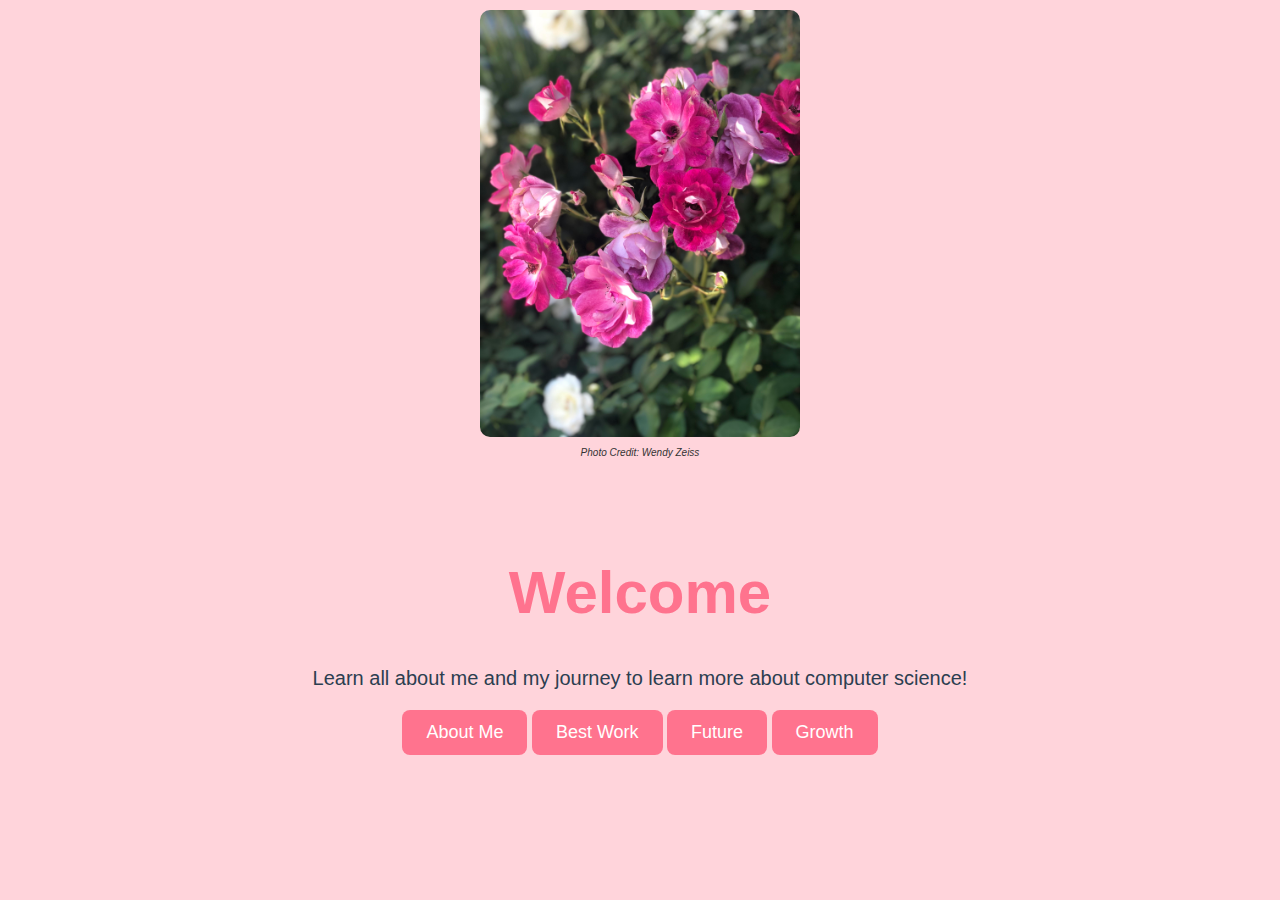
<file: index.html>
<!DOCTYPE html>
<html>
  <head>
       <title>About Me</title>
    <link rel="stylesheet" href="style.css">
  </head>
  <body>
    <img src="/Flowers.jpg" alt="Flowers" class="homepage-image">
    <p class="photo-credit">Photo Credit: Wendy Zeiss</p>
    <div class="container">
      <h1>Welcome</h1>
      <p>Learn all about me and my journey to learn more about computer science!</p>
      <a href="aboutMe.html" class="button">About Me</a>
      <a href="bestWork.html" class="button">Best Work</a>
      <a href="future.html" class="button">Future</a>
      <a href="growth.html" class="button">Growth</a>
    </div>
  </body>
</html>
</file>
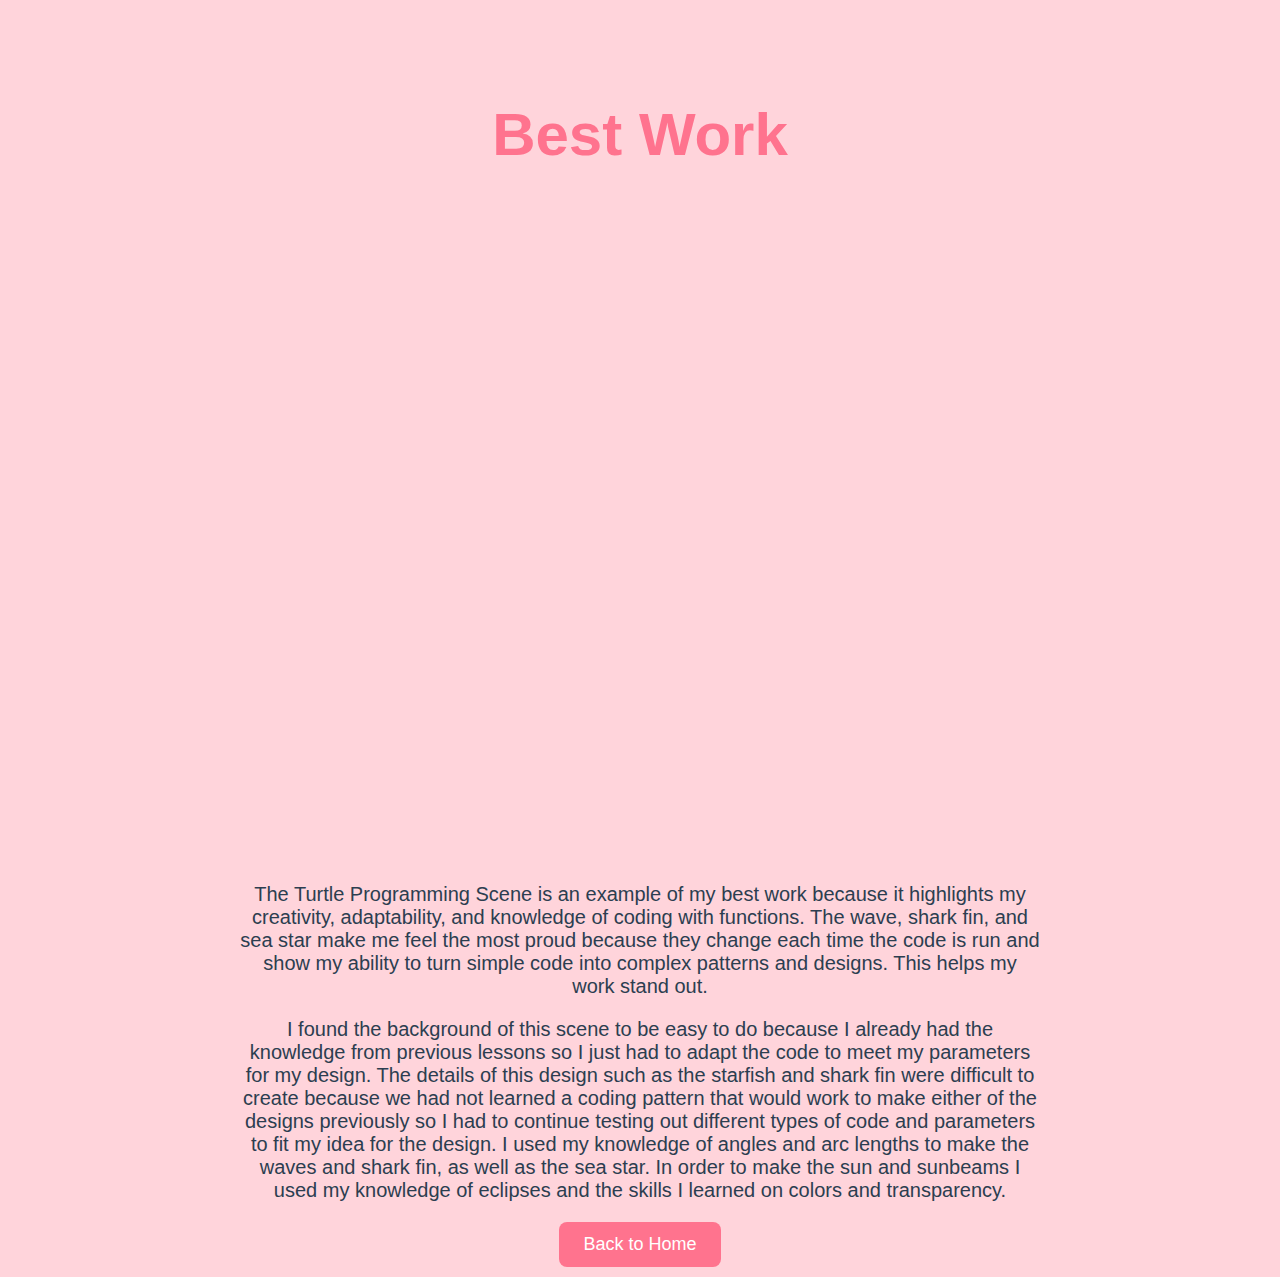
<file: bestWork.html>
<!DOCTYPE html>
<html>
  <head>
    <title>About Me - Best Work </title>
    <link rel="stylesheet" href="style.css">
  </head>
  <body>
       <div class="container">
      <h1>Best Work</h1>
      <iframe width="392" height="620" style="border: 0px;" src="https://studio.code.org/projects/applab/HQ8rvXD_ssjGaPadUDULXEhsbjLi4kkLjGxpMoXP0jo/embed"></iframe>
</div>
      <div class="best-work">
<p>
          The Turtle Programming Scene is an example of my best work because it highlights my creativity, adaptability, and knowledge of coding with functions.
          The wave, shark fin, and sea star make me feel the most proud because they change each time the code is run and show my ability to turn simple code into complex patterns and designs.
          This helps my work stand out.
          </p>
          <p>I found the background of this scene to be easy to do because I already had the knowledge from previous lessons so I just had to adapt the code to meet my parameters for my design. The details of this design such as the starfish and shark fin were difficult to create because we had not learned a coding pattern that would work to make either of the designs previously so I had to continue testing out different types of code and parameters to fit my idea for the design.
          I used my knowledge of angles and arc lengths to make the waves and shark fin, as well as the sea star.
          In order to make the sun and sunbeams I used my knowledge of eclipses and the skills I learned on colors and transparency.
        </p>
        <a href="index.html" class="button">Back to Home</a>
      </div>
 </body>
</html>
</file>
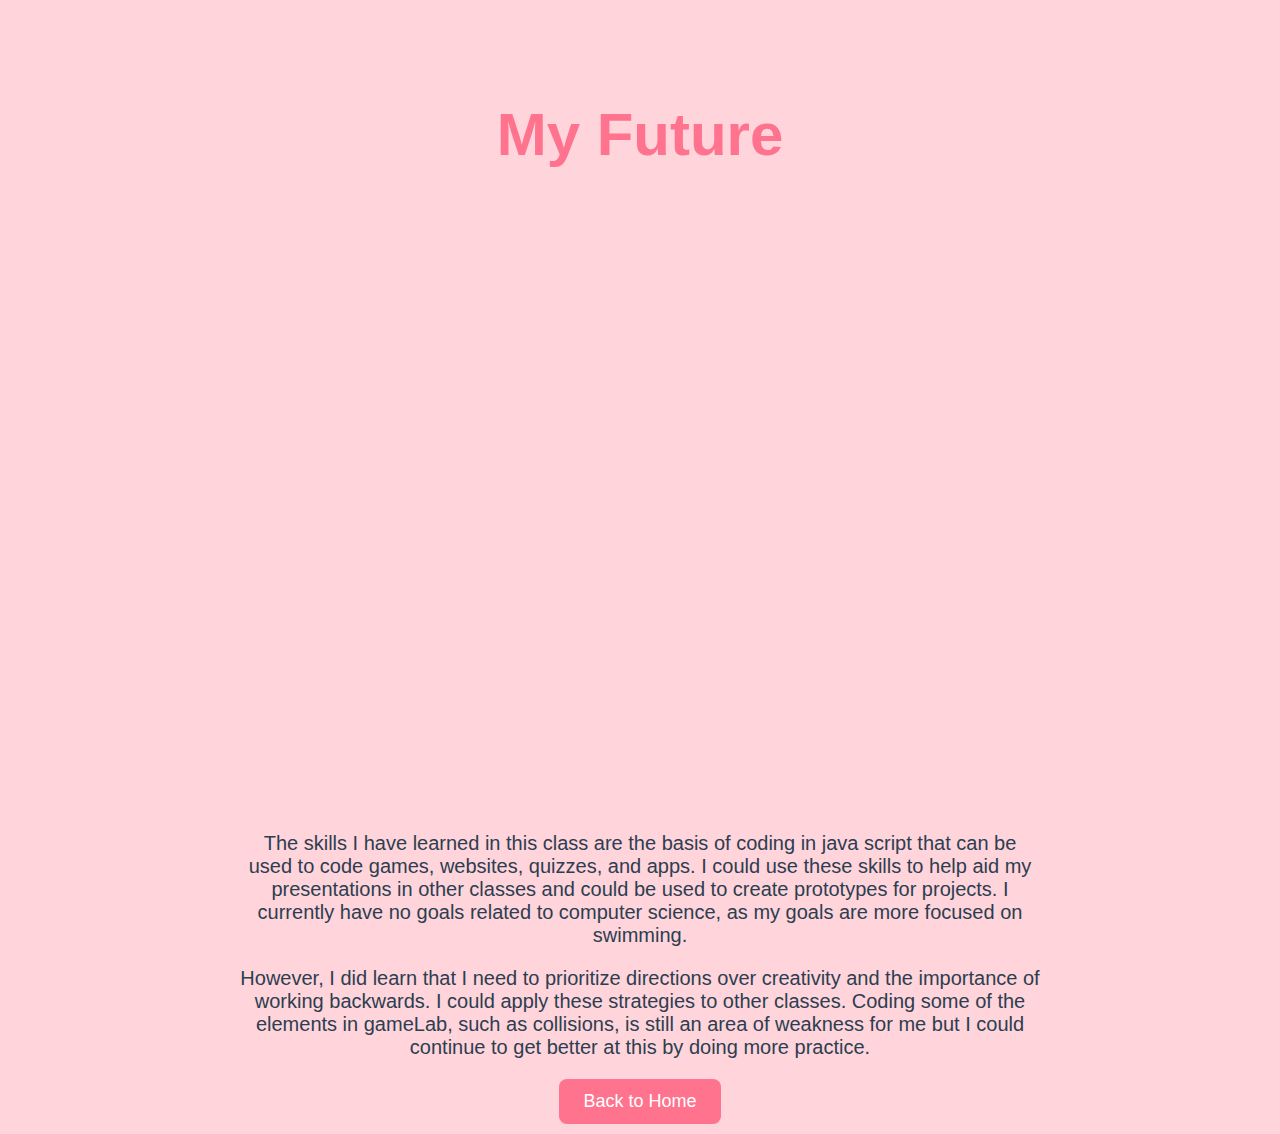
<file: future.html>
<!DOCTYPE html>
<html>
  <head>
    <title>About Me - My Future </title>
    <link rel="stylesheet" href="style.css">
  </head>
  <body>
       <div class="container">
      <h1>My Future</h1>
<iframe src="https://docs.google.com/presentation/d/e/2PACX-1vSrfWoIYz82yVFliv6Gsvn0Nw5rOuWE6hJuaA8m5bDsLcmI4bP4Y7ikcsdkPHbk-vF3MXTKL9cXmz3p/pubembed?start=false&loop=false&delayms=3000" frameborder="0" width="960" height="569" allowfullscreen="true" mozallowfullscreen="true" webkitallowfullscreen="true"></iframe>
</div>
<div class="future">
        <p>
         The skills I have learned in this class are the basis of coding in java script that can be used to code games, websites, quizzes, and apps.
         I could use these skills to help aid my presentations in other classes and could be used to create prototypes for projects.
         I currently have no goals related to computer science, as my goals are more focused on swimming.
         </p>
         <p>
         However, I did learn that I need to prioritize directions over creativity and the importance of working backwards.
         I could apply these strategies to other classes.
         Coding some of the elements in gameLab, such as collisions, is still an area of weakness for me but I could continue to get better at this by doing more practice.
        </p>
        <a href="index.html" class="button">Back to Home</a>
      </div>
 </body>
</html>
</file>
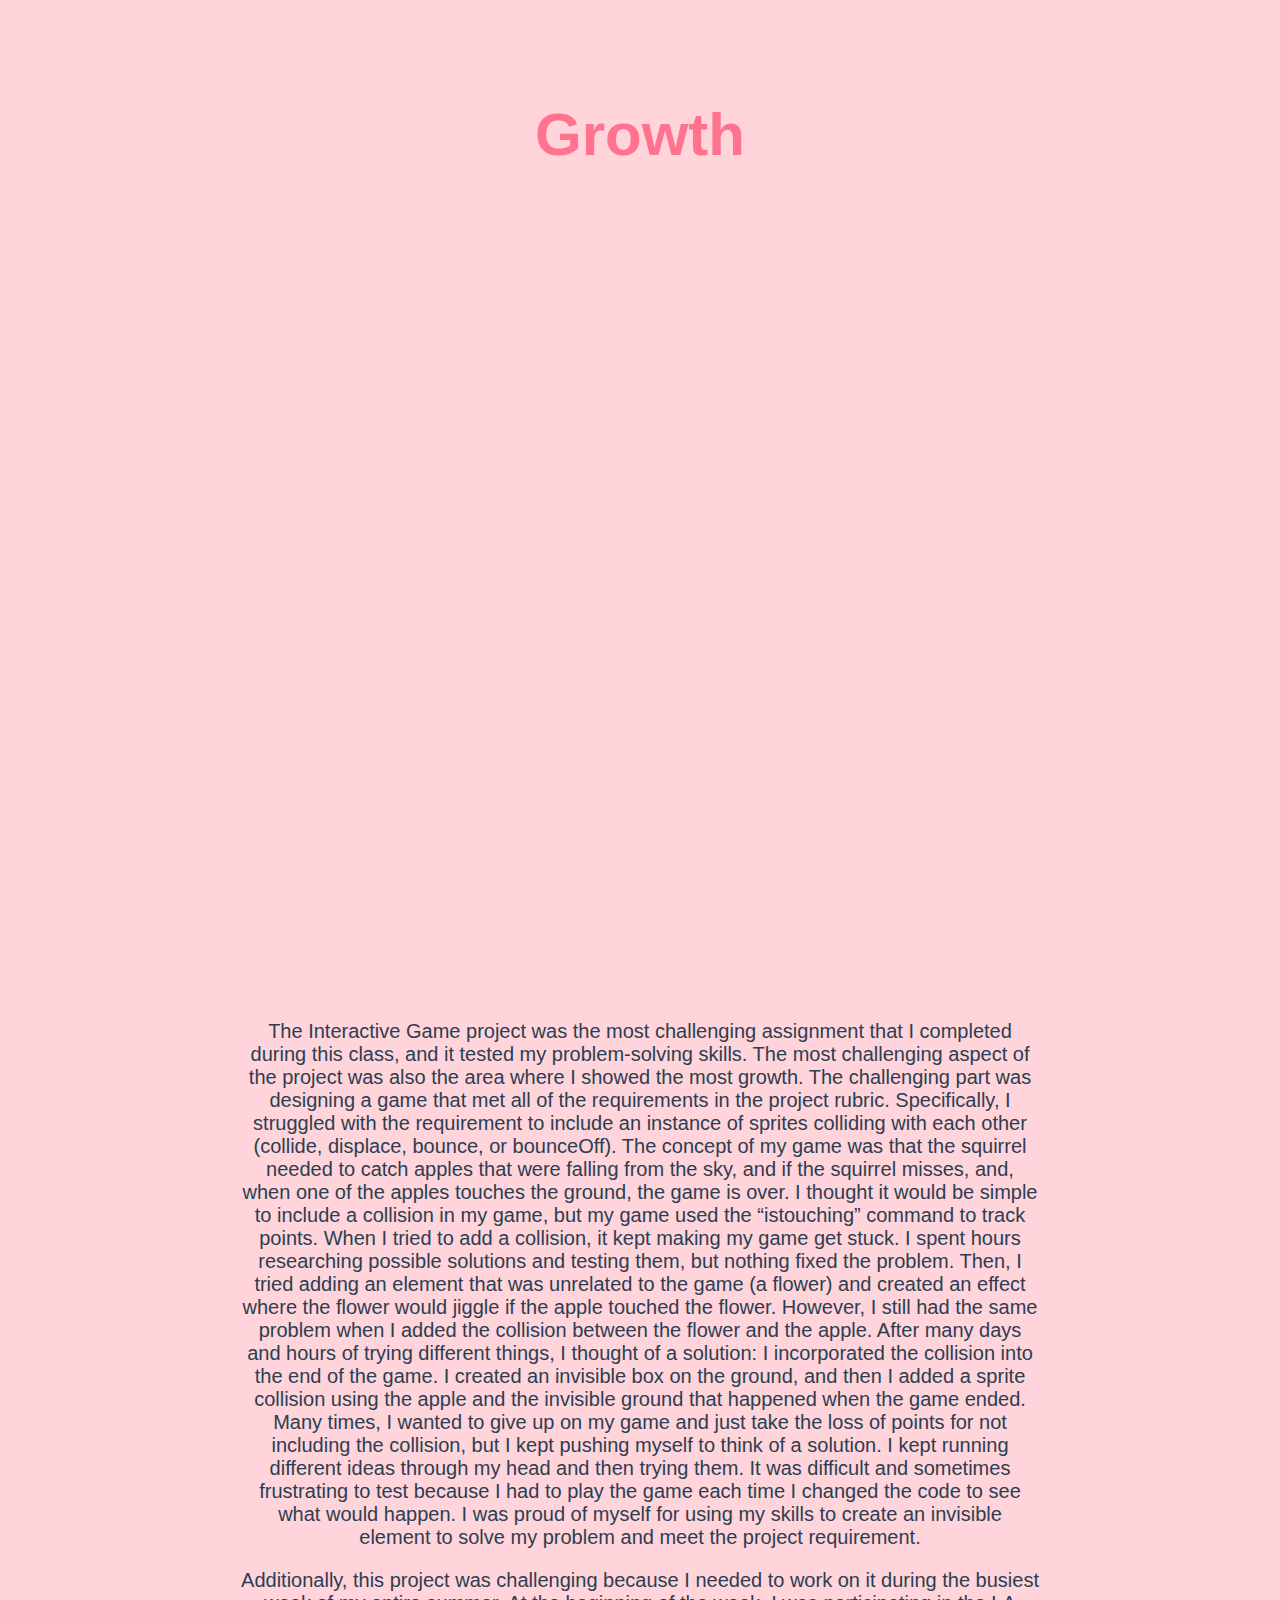
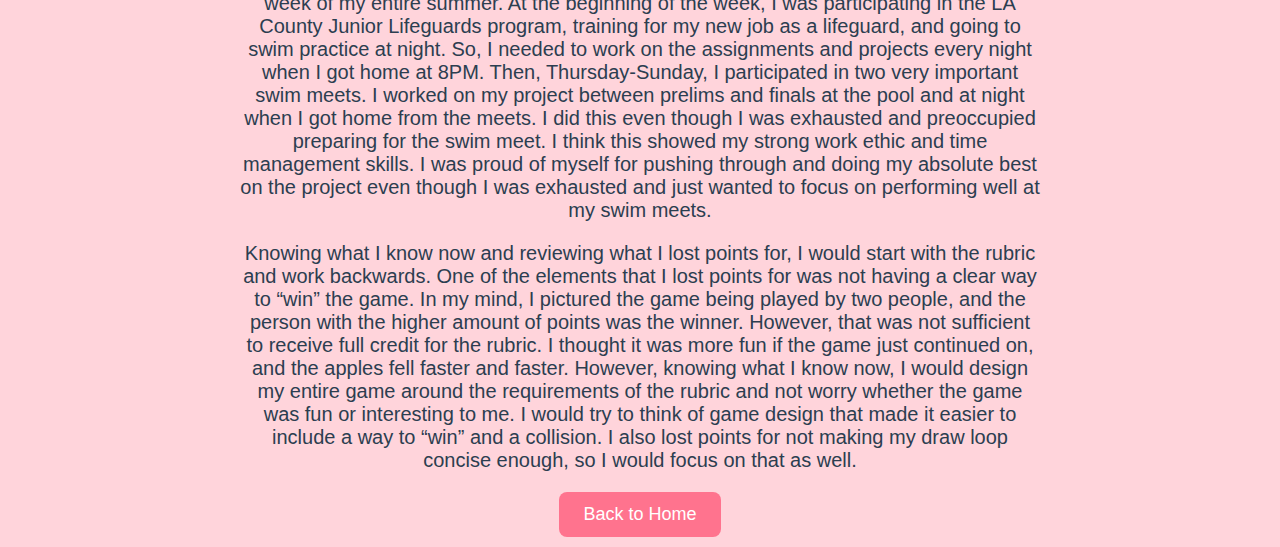
<file: growth.html>
<!DOCTYPE html>
<html>
  <head>
    <title>About Me - Growth </title>
    <link rel="stylesheet" href="style.css">
  </head>
  <body>
      <div class="container">
      <h1>Growth</h1>
<iframe width="440" height="757" style="border: 0px;" src="https://studio.code.org/projects/gamelab/-bFRmyjbPSVpeenEjD1xBeKWxvAQzlCZW2OzNL52hS0/embed"></iframe>
      </div>
    <div class="growth">
<p>
          The Interactive Game project was the most challenging assignment that I completed during this class, and it tested my problem-solving skills.
          The most challenging aspect of the project was also the area where I showed the most growth.
          The challenging part was designing a game that met all of the requirements in the project rubric.
          Specifically, I struggled with the requirement to include an instance of sprites colliding with each other (collide, displace, bounce, or bounceOff).
          The concept of my game was that the squirrel needed to catch apples that were falling from the sky, and if the squirrel misses, and, when one of the apples touches the ground, the game is over.
          I thought it would be simple to include a collision in my game, but my game used the “istouching” command to track points. When I tried to add a collision, it kept making my game get stuck.
          I spent hours researching possible solutions and testing them, but nothing fixed the problem.
          Then, I tried adding an element that was unrelated to the game (a flower) and created an effect where the flower would jiggle if the apple touched the flower.
          However, I still had the same problem when I added the collision between the flower and the apple.
          After many days and hours of trying different things, I thought of a solution: I incorporated the collision into the end of the game.
          I created an invisible box on the ground, and then I added a sprite collision using the apple and the invisible ground that happened when the game ended.
          Many times, I wanted to give up on my game and just take the loss of points for not including the collision, but I kept pushing myself to think of a solution.
          I kept running different ideas through my head and then trying them.
          It was difficult and sometimes frustrating to test because I had to play the game each time I changed the code to see what would happen.
          I was proud of myself for using my skills to create an invisible element to solve my problem and meet the project requirement.
</p>
<p>
    Additionally, this project was challenging because I needed to work on it during the busiest week of my entire summer.
    At the beginning of the week, I was participating in the LA County Junior Lifeguards program, training for my new job as a lifeguard, and going to swim practice at night.
    So, I needed to work on the assignments and projects every night when I got home at 8PM. Then, Thursday-Sunday, I participated in two very important swim meets.
    I worked on my project between prelims and finals at the pool and at night when I got home from the meets.
    I did this even though I was exhausted and preoccupied preparing for the swim meet. I think this showed my strong work ethic and time management skills.
    I was proud of myself for pushing through and doing my absolute best on the project even though I was exhausted and just wanted to focus on performing well at my swim meets.
</p>
<p>Knowing what I know now and reviewing what I lost points for, I would start with the rubric and work backwards.
    One of the elements that I lost points for was not having a clear way to “win” the game.
    In my mind, I pictured the game being played by two people, and the person with the higher amount of points was the winner.
    However, that was not sufficient to receive full credit for the rubric.
    I thought it was more fun if the game just continued on, and the apples fell faster and faster.
    However, knowing what I know now, I would design my entire game around the requirements of the rubric and not worry whether the game was fun or interesting to me.
    I would try to think of game design that made it easier to include a way to “win” and a collision.
    I also lost points for not making my draw loop concise enough, so I would focus on that as well.
</p>
        <a href="index.html" class="button">Back to Home</a>
        </div>
 </body>
</html>
</file>
<file: style.css>
body {
  background-color: #ffd4db;
  font-family: arial, sans-serif;
  text-align: center;
  margin: 0;
  padding: 0;
}

.container {
  margin-top: 40px;
  padding: 20px;
}

h1 {
  font-size: 60px;
  color: #ff738e;
  font-family: 'Helvetica Neue', sans-serif;
}

h2 {
  font-size: 30px;
  color: #08519c;
}

p {
  font-size: 20px;
  color: #2c3e50;
  margin: 20px 0;
}
.photo-credit {
  font-size: 10px;
  color: #333333;
  margin-top: 5px;
  margin-bottom: 15px;
  font-style: italic;
  text-align: center;
}
.button {
  display: inline-block;
  padding: 12px 24px;
  background-color: #ff738e;
  color: white;
  text-decoration: none;
  border-radius: 8px;
  font-size: 18px;
  font-family: 'Helvetica Neue', sans-serif;
}

.button:hover {
  background-color: #F2B5D4;
}
.homepage-image {
  max-width: 25%;
  display: block;
  margin: 10px auto;
  border-radius: 10px;
}
.page-image {
  max-width: 20%;
  height: auto;
  display: block;
  margin: 10px auto 10px auto;
  border-radius: 10px;
}
.growth {
  padding: 10px;
  max-width: 800px;
  margin: 0 auto;
  text-align: center;
}
.about-me {
  padding: 10px;
  max-width: 800px;
  margin: 0 auto;
  text-align: center;
}
.future {
  padding: 10px;
  max-width: 800px;
  margin: 0 auto;
  text-align: center;
}
.best-work {
  padding: 10px;
  max-width: 800px;
  margin: 0 auto;
  text-align: center;
}
</file>
